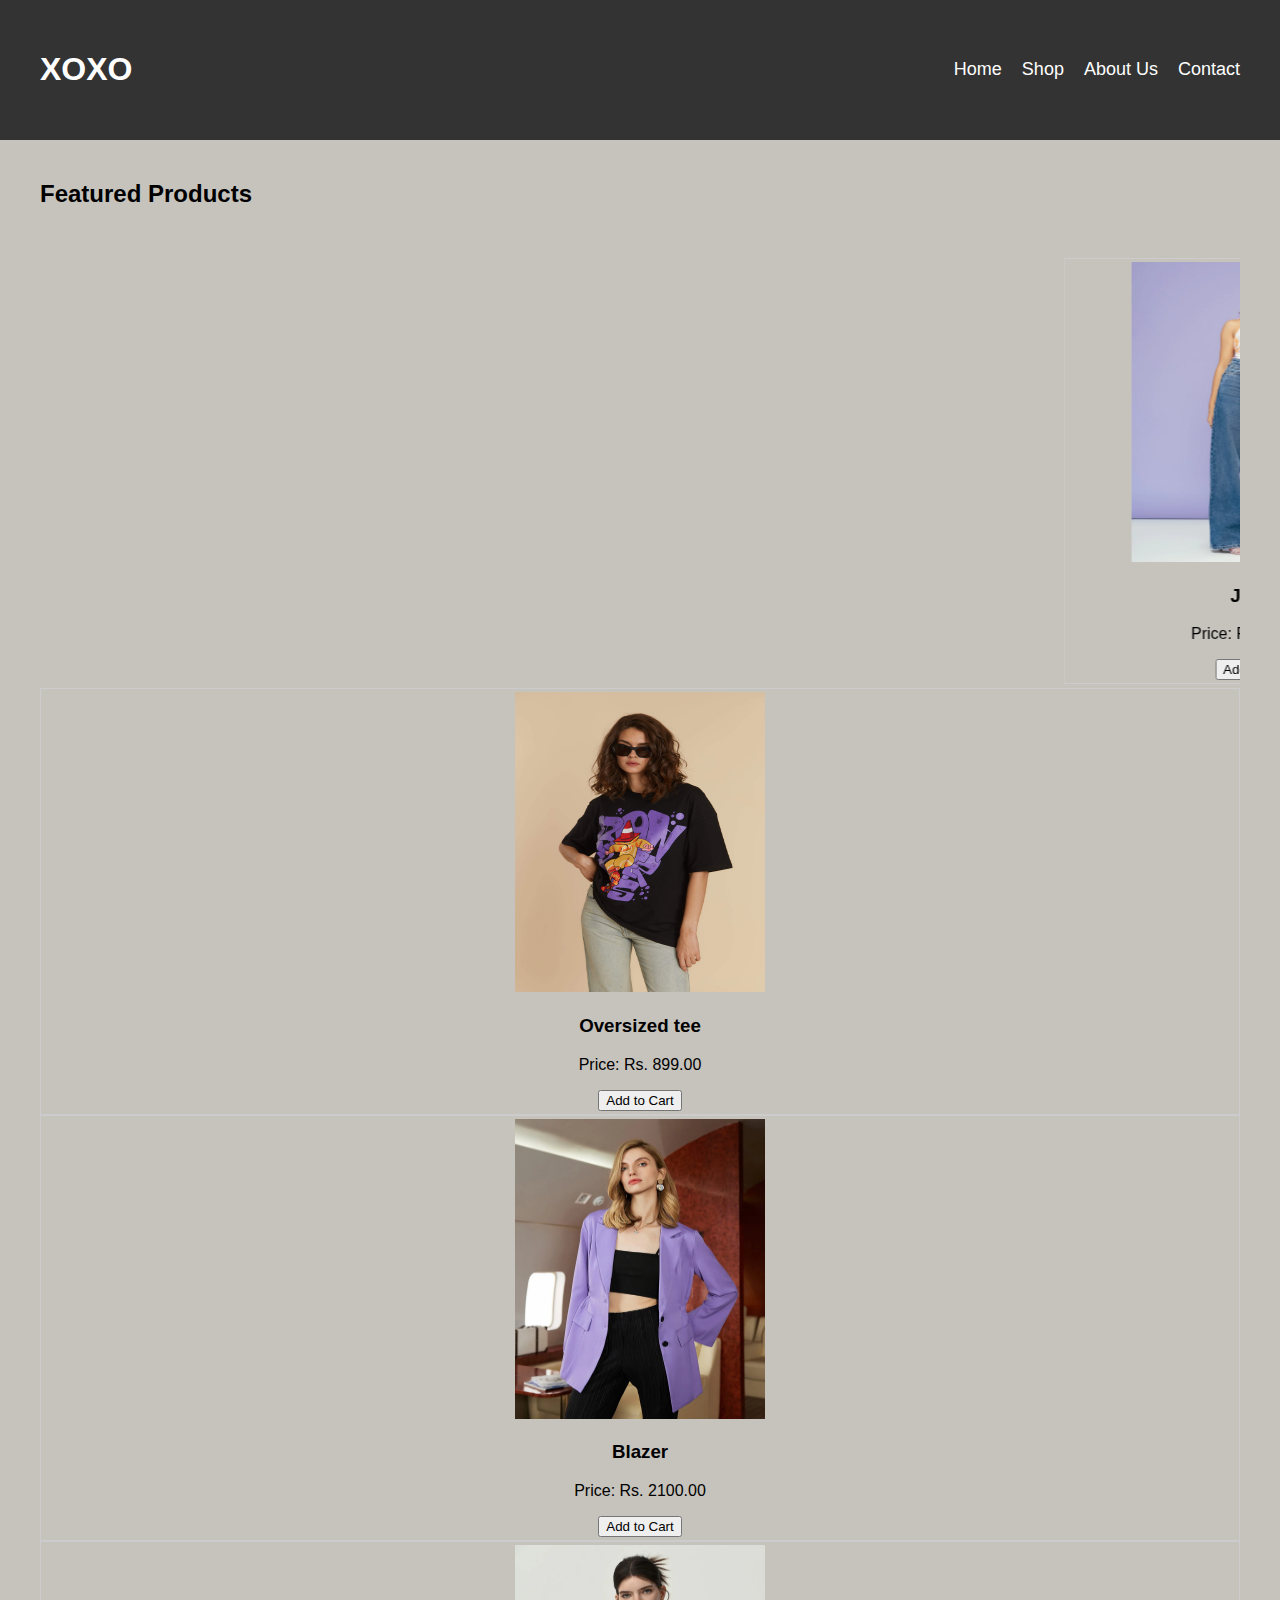
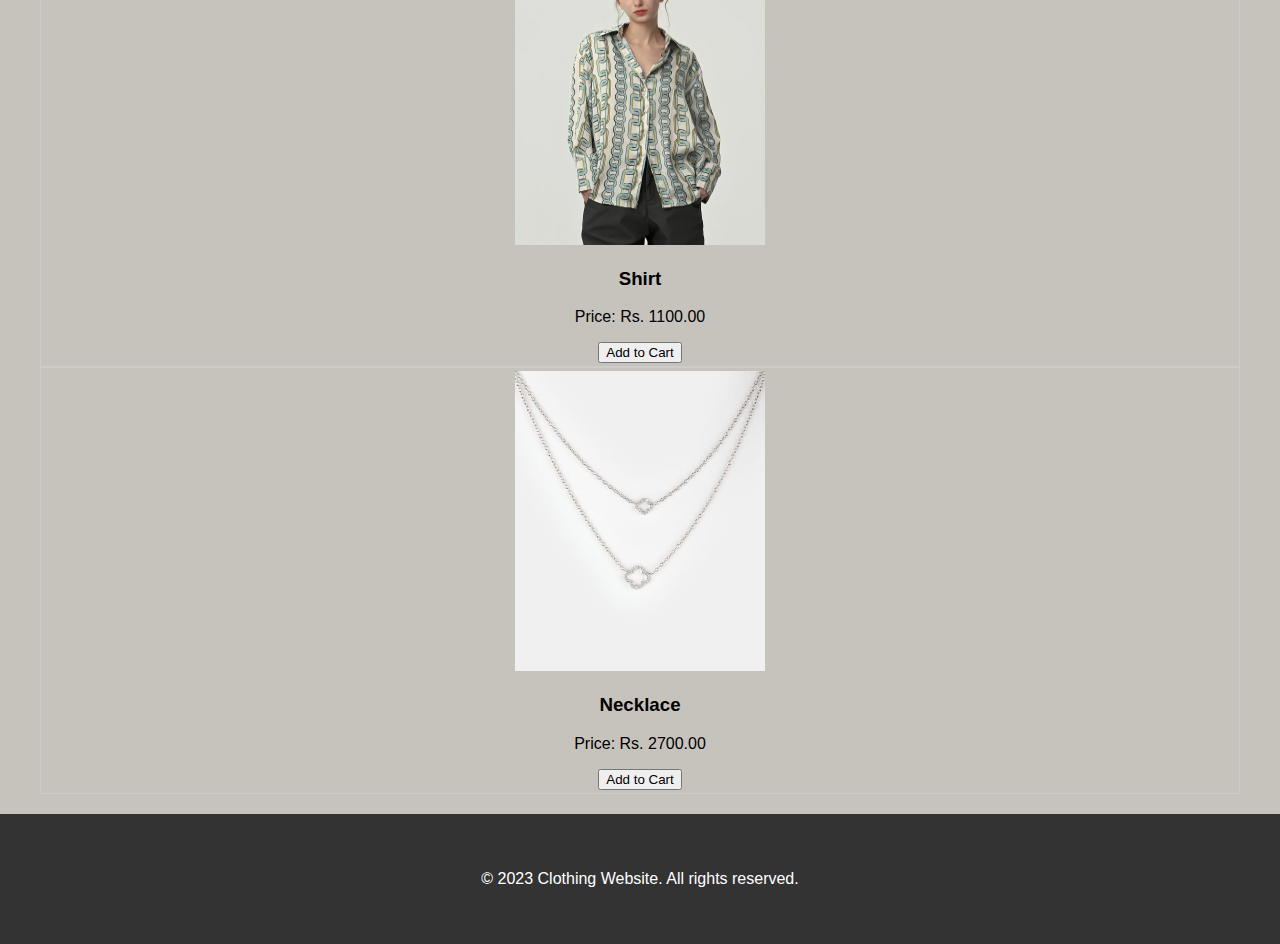
<file: index.html>
<!DOCTYPE html>
<html lang="en">
<head>
  <meta charset="UTF-8">
  <meta name="viewport" content="width=device-width, initial-scale=1.0">
  <title>XOXO Clothing</title>
  <link rel="stylesheet" href="index.css">
  <link rel="apple-touch-icon" sizes="180x180" href="/favicon/apple-touch-icon.png">
  <link rel="icon" type="image/png" sizes="32x32" href="/favicon/favicon-32x32.png">
  <link rel="icon" type="image/png" sizes="16x16" href="/favicon/favicon-16x16.png">
  <link rel="manifest" href="/favicon/site.webmanifest">
</head>
<body>
  <header>
    <div class="container">
      <nav>
        <h1>XOXO</h1>
        <ul>
          <li><a href="#">Home</a></li>
          <li><a href="/shop.html">Shop</a></li>
          <li><a href="/about-us.html">About Us</a></li>
          <li><a href="/contact_us.html">Contact</a></li>
        </ul>
      </nav>
    </div>
  </header>

  <div class="container">
    <h2>Featured Products</h2>
    <marquee behavior="slide" direction="" scrollamount="20">
    <div class="featured-products">
      <div class="product-card">
        <img src="/Freakins.jpeg" alt="Product 1">
        <h3>Jeans</h3>
        <p>Price: Rs. 1900.00</p>
        <button>Add to Cart</button>
      </div>
      <div class="product-card">
        <img src="/co-ordset.jpeg" alt="Product 2">
        <h3>Co-ord set</h3>
        <p>Price: Rs. 1500</p>
        <button>Add to Cart</button>
      </div>
      <div class="product-card">
        <img src="/skirt.jpeg" alt="Product 3">
        <h3>Skirt</h3>
        <p>Price: Rs. 599.00</p>
        <button>Add to Cart</button>
      </div>
    </marquee>
    <div class="product-card">
      <img src="/tee.jpeg" alt="Product 4">
      <h3>Oversized tee</h3>
      <p>Price: Rs. 899.00</p>
      <button>Add to Cart</button>
</div>
        <div class="product-card">
                    <img src="/blazer.jpeg" alt="Product 5">
                    <h3>Blazer</h3>
                    <p>Price: Rs. 2100.00</p>
                    <button>Add to Cart</button>
        </div>
        <div class="product-card">
                    <img src="/shirt.jpeg" alt="Product 6">
                    <h3>Shirt</h3>
                    <p>Price: Rs. 1100.00</p>
                    <button>Add to Cart</button>
        </div>
        <div class="product-card">
                    <img src="/necklace1.jpeg" alt="Product 7">
                    <h3>Necklace</h3>
                    <p>Price: Rs. 2700.00</p>
                    <button>Add to Cart</button>
        </div>
    </div>
  </div>

  <footer>
    <div class="container">
      <p>&copy; 2023 Clothing Website. All rights reserved.</p>
    </div>
  </footer>
</body>
</html>
</file>
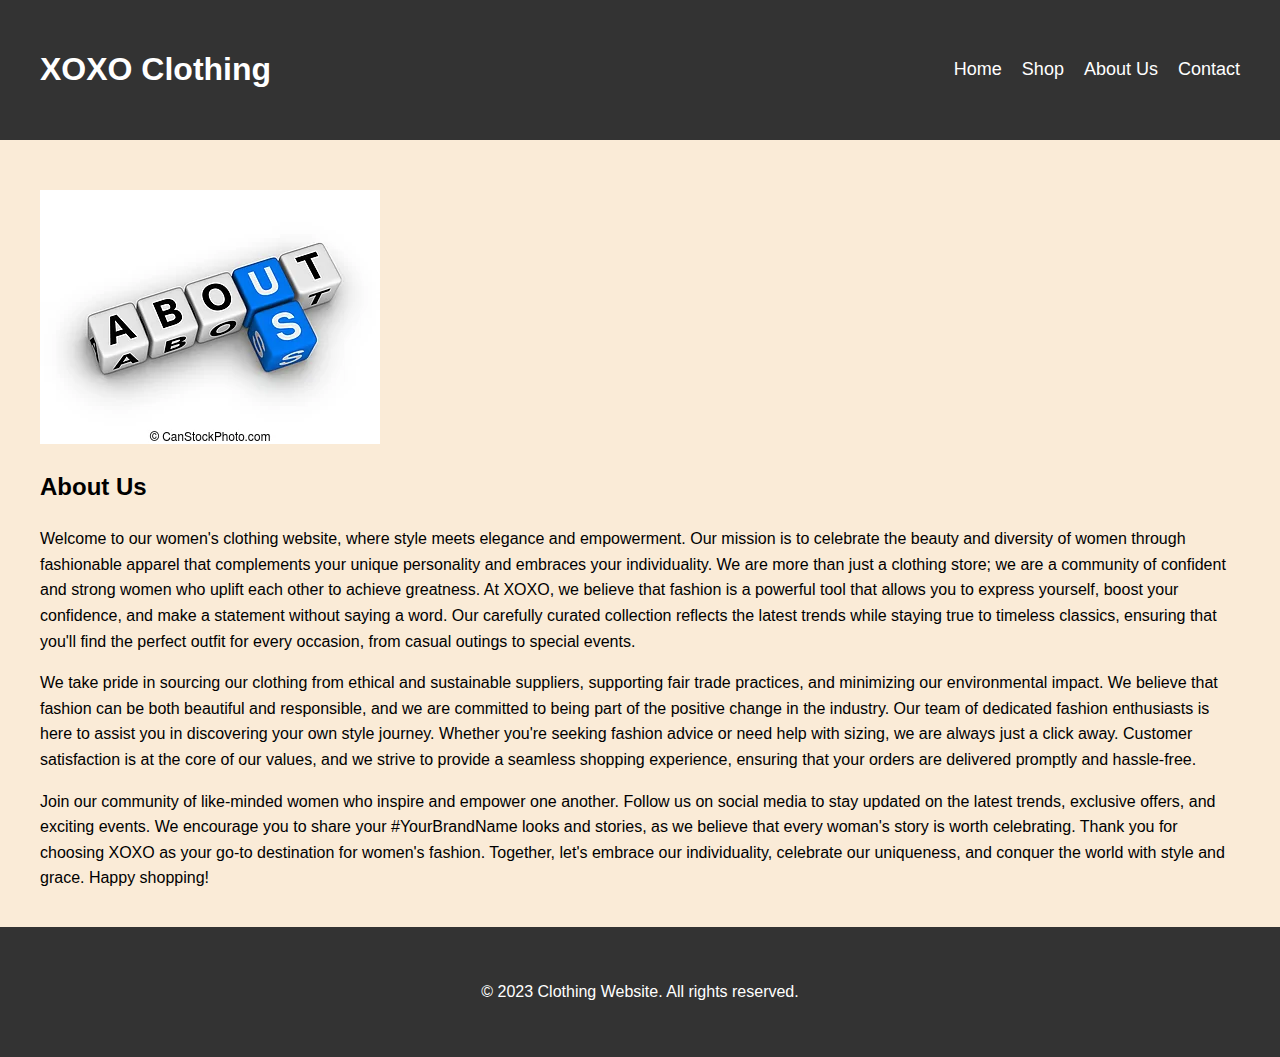
<file: about-us.html>
<!DOCTYPE html>
<html lang="en">
<head>
  <meta charset="UTF-8">
  <meta name="viewport" content="width=device-width, initial-scale=1.0">
  <title>About Us - XOXO Website</title>
  <link rel="stylesheet" href="about-us.css">
</head>
<body>
  <header>
    <div class="container">
      <nav>
        <h1>XOXO Clothing</h1>
        <ul>
          <li><a href="#">Home</a></li>
          <li><a href="#">Shop</a></li>
          <li><a href="#">About Us</a></li>
          <li><a href="#">Contact</a></li>
        </ul>
      </nav>
    </div>
  </header>

  <div class="container">
    <div class="about-section">
      <img class="about-image" src="/about-us.jpeg" alt="About Us">
      <div class="about-content">
        <h2>About Us</h2>
        <p>Welcome to our women's clothing website, where style meets elegance and empowerment. Our mission is to celebrate the beauty and diversity of women through fashionable apparel that complements your unique personality and embraces your individuality. We are more than just a clothing store; we are a community of confident and strong women who uplift each other to achieve greatness.
          At XOXO, we believe that fashion is a powerful tool that allows you to express yourself, boost your confidence, and make a statement without saying a word. Our carefully curated collection reflects the latest trends while staying true to timeless classics, ensuring that you'll find the perfect outfit for every occasion, from casual outings to special events.</p>
          <p>We take pride in sourcing our clothing from ethical and sustainable suppliers, supporting fair trade practices, and minimizing our environmental impact. We believe that fashion can be both beautiful and responsible, and we are committed to being part of the positive change in the industry.
            Our team of dedicated fashion enthusiasts is here to assist you in discovering your own style journey. Whether you're seeking fashion advice or need help with sizing, we are always just a click away. Customer satisfaction is at the core of our values, and we strive to provide a seamless shopping experience, ensuring that your orders are delivered promptly and hassle-free.</p>
          <p>Join our community of like-minded women who inspire and empower one another. Follow us on social media to stay updated on the latest trends, exclusive offers, and exciting events. We encourage you to share your #YourBrandName looks and stories, as we believe that every woman's story is worth celebrating.
            Thank you for choosing XOXO as your go-to destination for women's fashion. Together, let's embrace our individuality, celebrate our uniqueness, and conquer the world with style and grace. Happy shopping!</p>
      </div>
    </div>
  </div>

  <footer>
    <div class="container">
      <p>&copy; 2023 Clothing Website. All rights reserved.</p>
    </div>
  </footer>
</body>
</html>
</file>
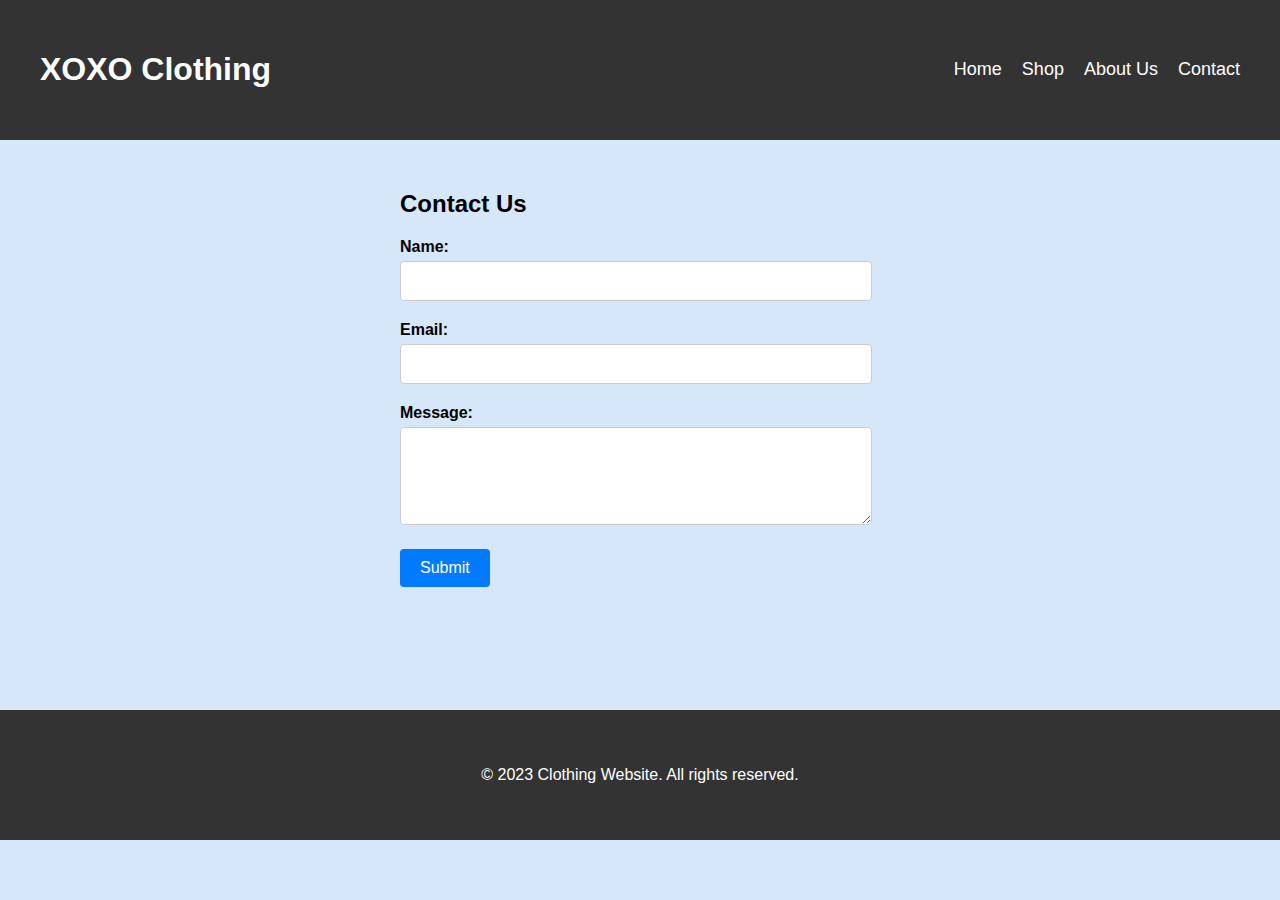
<file: contact_us.html>
<!DOCTYPE html>
<html lang="en">
<head>
  <meta charset="UTF-8">
  <meta name="viewport" content="width=device-width, initial-scale=1.0">
  <title>Contact Us - Clothing Website</title>
  <link rel="stylesheet" href="contact_us.css">
</head>
<body>
  <header>
    <div class="container">
      <nav>
        <h1>XOXO Clothing</h1>
        <ul>
          <li><a href="#">Home</a></li>
          <li><a href="#">Shop</a></li>
          <li><a href="#">About Us</a></li>
          <li><a href="#">Contact</a></li>
        </ul>
      </nav>
    </div>
  </header>

  <div class="container">
    <div class="contact-form">
      <h2>Contact Us</h2>
      <form>
        <div class="form-group">
          <label for="name">Name:</label>
          <input type="text" id="name" name="name" required>
        </div>
        <div class="form-group">
          <label for="email">Email:</label>
          <input type="email" id="email" name="email" required>
        </div>
        <div class="form-group">
          <label for="message">Message:</label>
          <textarea id="message" name="message" rows="4" required></textarea>
        </div>
        <button type="submit" class="btn">Submit</button>
      </form>
    </div>
  </div>

  <footer>
    <div class="container">
      <p>&copy; 2023 Clothing Website. All rights reserved.</p>
    </div>
  </footer>
</body>
</html>
</file>
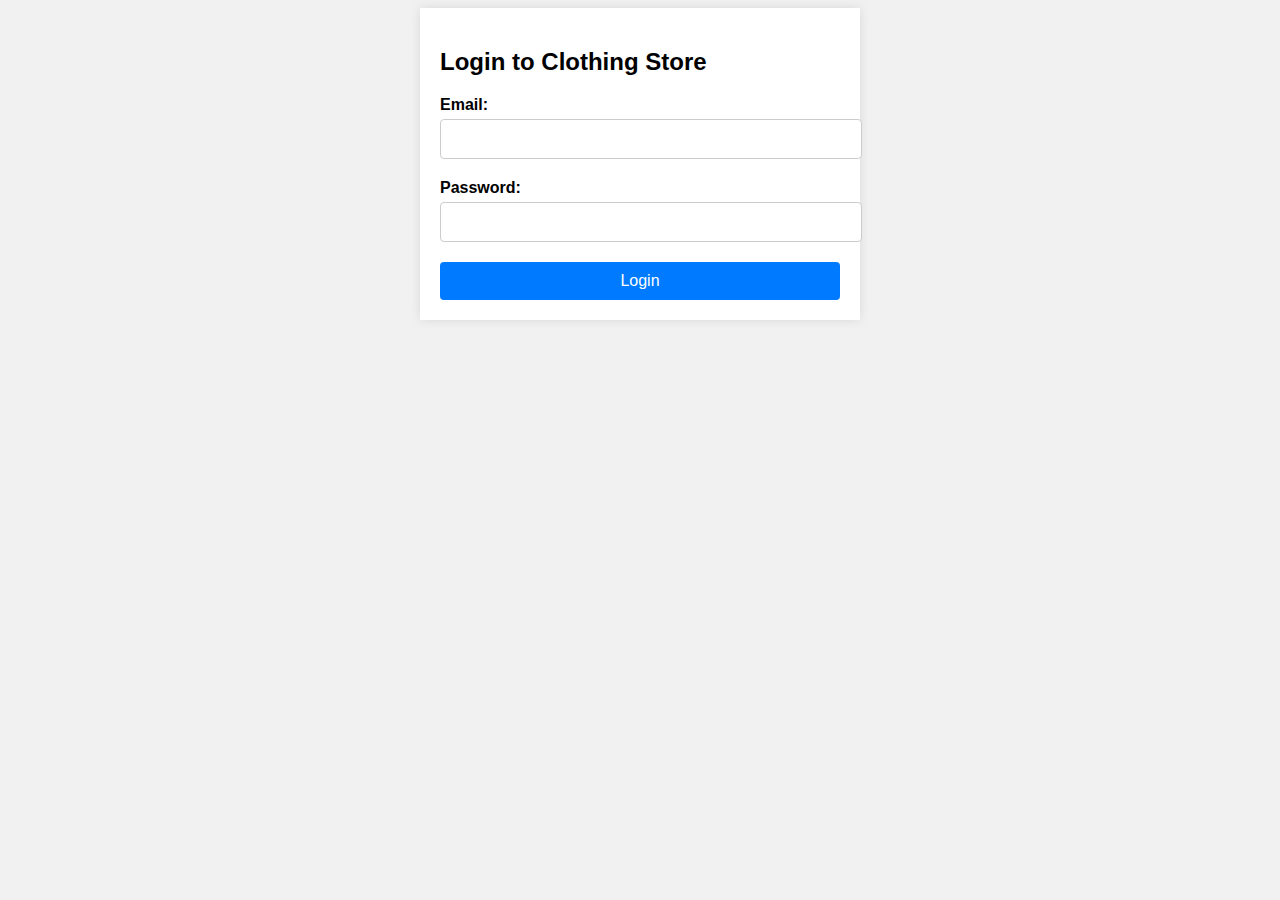
<file: login.html>
<!DOCTYPE html>
<html lang="en">
<head>
  <meta charset="UTF-8">
  <meta name="viewport" content="width=device-width, initial-scale=1.0">
  <title>Clothing Store Login</title>
  <style>
    body {
      font-family: Arial, sans-serif;
      background-color: #f1f1f1;
    }

    .container {
      max-width: 400px;
      margin: 0 auto;
      padding: 20px;
      background-color: #fff;
      box-shadow: 0 0 10px rgba(0, 0, 0, 0.1);
    }

    .form-group {
      margin-bottom: 20px;
    }

    label {
      display: block;
      font-weight: bold;
      margin-bottom: 5px;
    }

    input {
      width: 100%;
      padding: 10px;
      font-size: 16px;
      border: 1px solid #ccc;
      border-radius: 4px;
    }

    .btn {
      display: block;
      width: 100%;
      padding: 10px;
      font-size: 16px;
      color: #fff;
      background-color: #007bff;
      border: none;
      border-radius: 4px;
      cursor: pointer;
    }

    .btn:hover {
      background-color: #0056b3;
    }
  </style>
</head>
<body>
  <div class="container">
    <h2>Login to Clothing Store</h2>
    <form>
      <div class="form-group">
        <label for="email">Email:</label>
        <input type="email" id="email" name="email" required>
      </div>
      <div class="form-group">
        <label for="password">Password:</label>
        <input type="password" id="password" name="password" required>
      </div>
      <button type="submit" class="btn">Login</button>
    </form>
  </div>
</body>
</html>
</file>
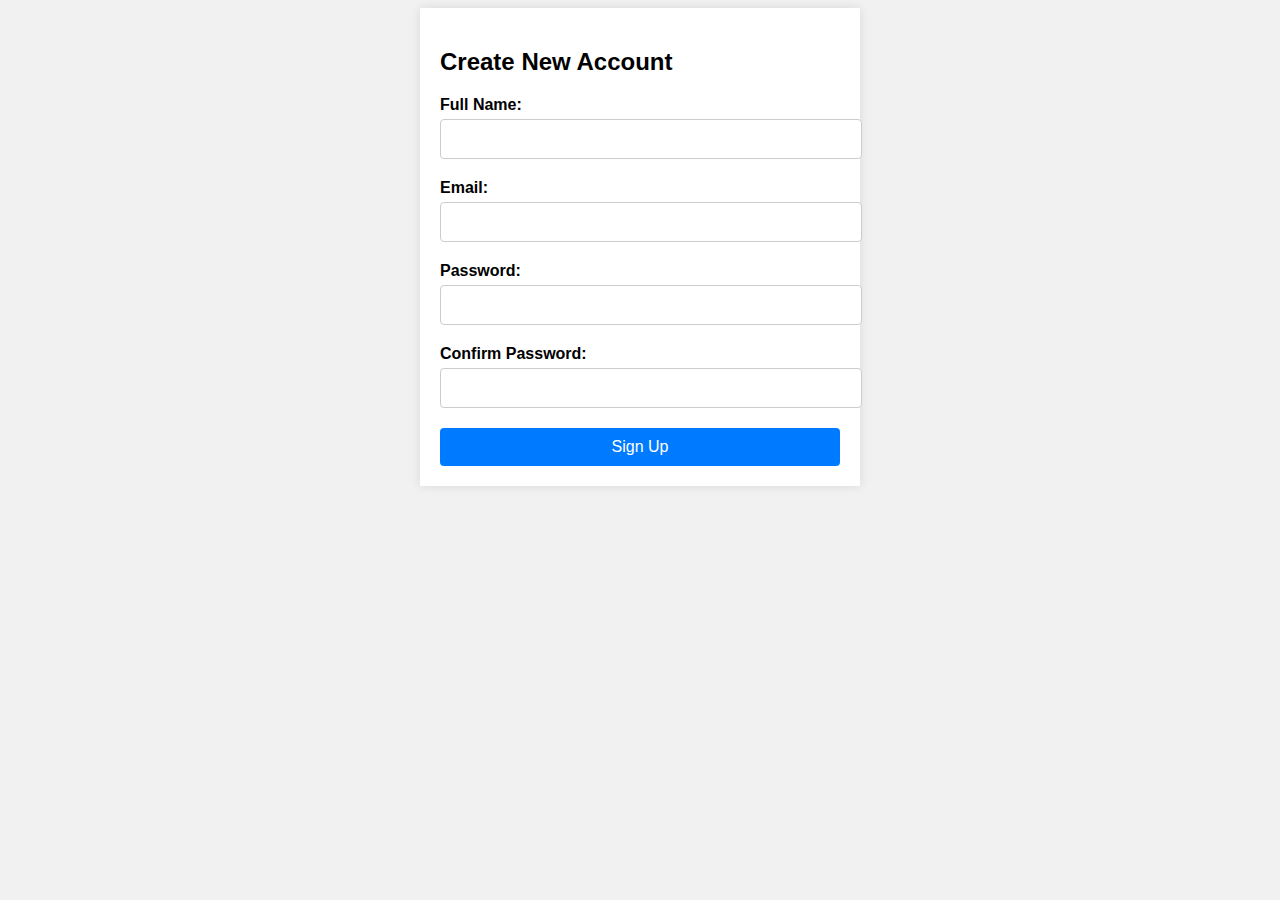
<file: new_user_page.html>
<!DOCTYPE html>
<html lang="en">
<head>
  <meta charset="UTF-8">
  <meta name="viewport" content="width=device-width, initial-scale=1.0">
  <title>Create New Account</title>
  <style>
    body {
      font-family: Arial, sans-serif;
      background-color: #f1f1f1;
    }

    .container {
      max-width: 400px;
      margin: 0 auto;
      padding: 20px;
      background-color: #fff;
      box-shadow: 0 0 10px rgba(0, 0, 0, 0.1);
    }

    .form-group {
      margin-bottom: 20px;
    }

    label {
      display: block;
      font-weight: bold;
      margin-bottom: 5px;
    }

    input {
      width: 100%;
      padding: 10px;
      font-size: 16px;
      border: 1px solid #ccc;
      border-radius: 4px;
    }

    .btn {
      display: block;
      width: 100%;
      padding: 10px;
      font-size: 16px;
      color: #fff;
      background-color: #007bff;
      border: none;
      border-radius: 4px;
      cursor: pointer;
    }

    .btn:hover {
      background-color: #0056b3;
    }
  </style>
</head>
<body>
  <div class="container">
    <h2>Create New Account</h2>
    <form>
      <div class="form-group">
        <label for="name">Full Name:</label>
        <input type="text" id="name" name="name" required>
      </div>
      <div class="form-group">
        <label for="email">Email:</label>
        <input type="email" id="email" name="email" required>
      </div>
      <div class="form-group">
        <label for="password">Password:</label>
        <input type="password" id="password" name="password" required>
      </div>
      <div class="form-group">
        <label for="confirmPassword">Confirm Password:</label>
        <input type="password" id="confirmPassword" name="confirmPassword" required>
      </div>
      <button type="submit" class="btn">Sign Up</button>
    </form>
  </div>
</body>
</html>
</file>
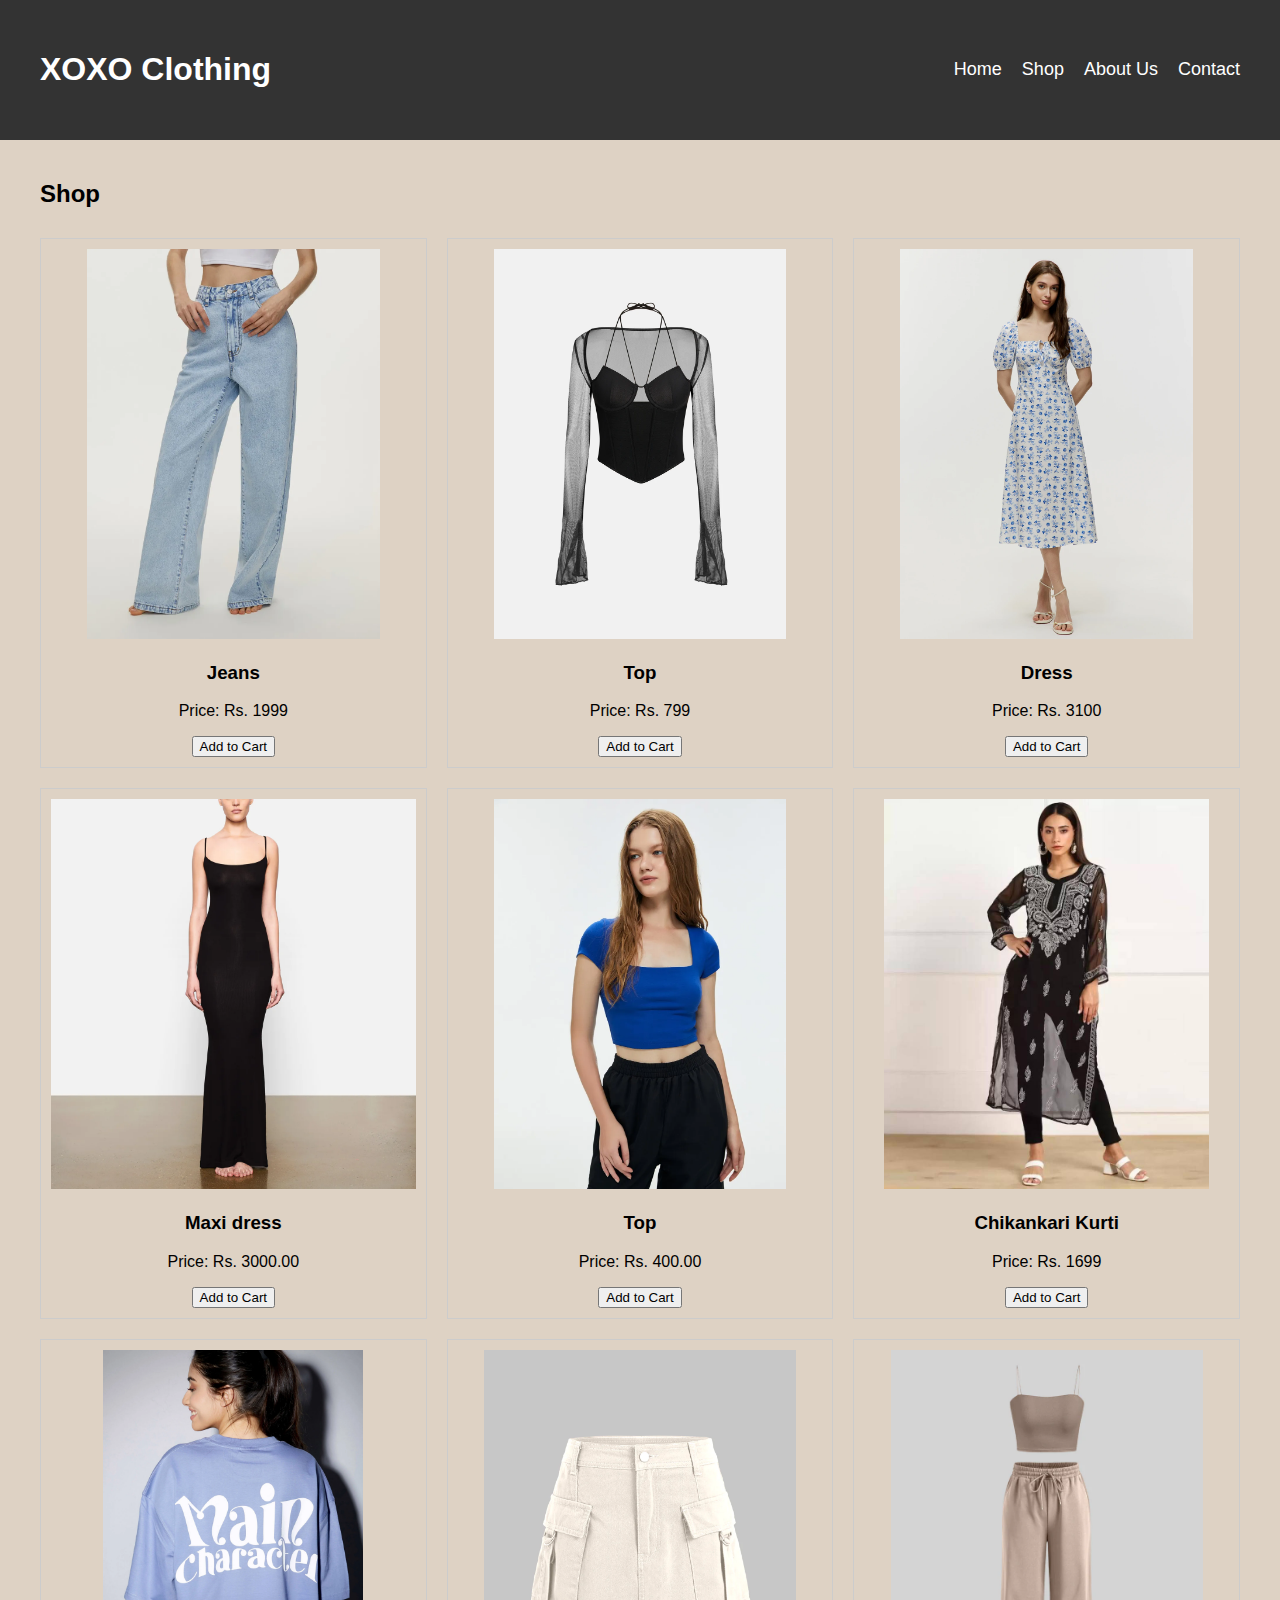
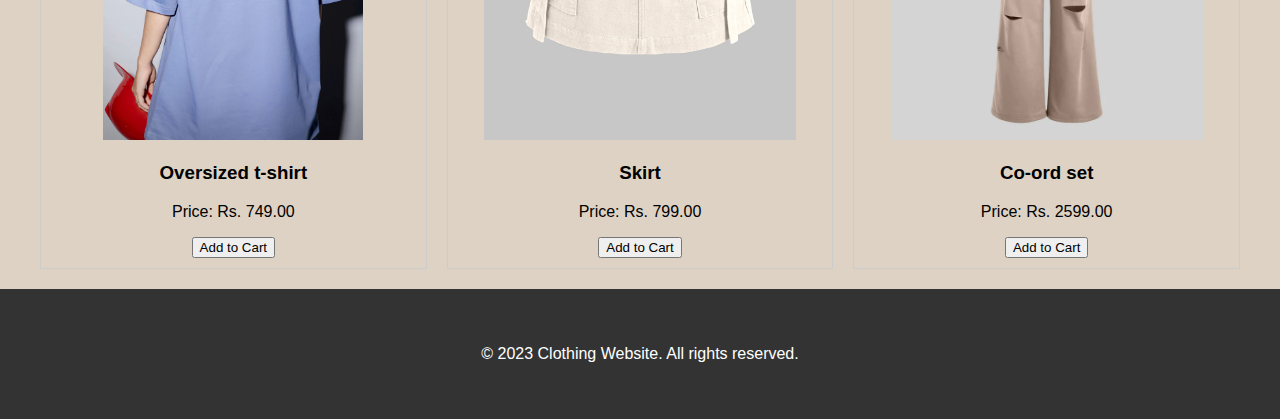
<file: shop.html>
<!DOCTYPE html>
<html lang="en">
<head>
  <meta charset="UTF-8">
  <meta name="viewport" content="width=device-width, initial-scale=1.0">
  <link rel="stylesheet" href="https://cdnjs.cloudflare.com/ajax/libs/font-awesome/6.4.0/css/all.min.css" integrity="sha512-iecdLmaskl7CVkqkXNQ/ZH/XLlvWZOJyj7Yy7tcenmpD1ypASozpmT/E0iPtmFIB46ZmdtAc9eNBvH0H/ZpiBw==" crossorigin="anonymous" referrerpolicy="no-referrer" />
  <title>Shop - Clothing Website</title>
  <link rel="stylesheet" href="shop.css">
</head>
<body>
  <header>
    <div class="container">
      <nav>
        <h1>XOXO Clothing</h1>
        <ul id="outer">
          <li><a href="#">Home</a></li>
          <li><a href="#" id="shop-main">Shop <i class="fa fa-caret-down" aria-hidden="true" style="color: white;"></i></a>
              <ul id="inner-ul">
                <li>Jeans</li>
                <li>Tops</li>
                <li>Dresses</li>
                <li>Accessories</li>
               
              </ul>
          </li>
          
          <li><a href="#">About Us</a></li>
          <li><a href="#">Contact</a></li>
        </ul>
      </nav>
    </div>
  </header>
  <div class="container">
    <h2>Shop</h2>
    <div class="product-grid">
      <div class="product-card">
        <img src="/jeans1.jpeg" alt="Product 1">
        <h3>Jeans</h3>
        <p>Price: Rs. 1999</p>
        <button>Add to Cart</button>
      </div>
      <div class="product-card">
        <img src="/top1.jpeg" alt="Product 2">
        <h3>Top</h3>
        <p>Price: Rs. 799</p>
        <button>Add to Cart</button>
      </div>
      <div class="product-card">
        <img src="/dress1.jpeg" alt="Product 3">
        <h3>Dress</h3>
        <p>Price: Rs. 3100</p>
        <button>Add to Cart</button>
      </div>
      <div class="product-card">
        <img src="/maxi.jpeg" alt="Product 4">
        <h3>Maxi dress</h3>
        <p>Price: Rs. 3000.00</p>
        <button>Add to Cart</button>
      </div>
      <div class="product-card">
        <img src="/top.jpeg" alt="Product 5">
        <h3>Top</h3>
        <p>Price: Rs. 400.00</p>
        <button>Add to Cart</button>
</div>
<div class="product-card">
  <img src="/kurti.jpeg" alt="Product 6">
  <h3>Chikankari Kurti</h3>
  <p>Price: Rs. 1699</p>
  <button>Add to Cart</button>
</div>  
<div class="product-card">
  <img src="/tee1.jpeg" alt="Product 7">
  <h3>Oversized t-shirt</h3>
  <p>Price: Rs. 749.00</p>
  <button>Add to Cart</button>
</div>
<div class="product-card">
  <img src="/skirt1.jpeg" alt="Product 8">
  <h3>Skirt</h3>
  <p>Price: Rs. 799.00</p>
  <button>Add to Cart</button>
</div>
<div class="product-card">
  <img src="/co-ord.jpeg" alt="Product 9">
  <h3>Co-ord set</h3>
  <p>Price: Rs. 2599.00</p>
  <button>Add to Cart</button>
</div>
      <!-- Add more product cards here -->
    </div>
  </div>

  <footer>
    <div class="container">
      <p>&copy; 2023 Clothing Website. All rights reserved.</p>
    </div>
  </footer>
</body>
</html>
</file>
<file: index.css>
body {
    background-color: rgb(198, 195, 189);
    font-family: Arial, sans-serif;
    margin: 0;
    padding: 0;
  }

  header {
    background-color: #333;
    color: #fff;
    padding: 10px;
  }

  .container {
    max-width: 1200px;
    margin: 0 auto;
    padding: 20px;
  }

  nav {
    display: flex;
    justify-content: space-between;
    align-items: center;
  }

  nav ul {
    list-style: none;
    margin: 0;
    padding: 0;
    display: flex;
  }

  nav li {
    margin-left: 20px;
  }

  nav a {
    color: #fff;
    text-decoration: none;
    font-size: 18px;
  }

  nav a:hover{
    color: black;
  }

  .featured-products {
    display: grid;
    grid-template-columns: repeat(3, 1fr);
    grid-gap: 20px;
    margin-top: 30px;
  }

  .product-card {
    border: 1px solid #ccc;
    padding: 3px;
    text-align: center;
  }

  .product-card img {
    width: 250px;
    height: 300px;
  }

  footer {
    background-color: #333;
    color: #fff;
    padding: 20px;
    text-align: center;
  }
</file>
<file: about-us.css>
body {
    background-color: antiquewhite;
    font-family: Arial, sans-serif;
    margin: 0;
    padding: 0;
  }

  header {
    background-color: #333;
    color: #fff;
    padding: 10px;
  }

  .container {
    max-width: 1200px;
    margin: 0 auto;
    padding: 20px;
  }

  nav {
    display: flex;
    justify-content: space-between;
    align-items: center;
  }

  nav ul {
    list-style: none;
    margin: 0;
    padding: 0;
    display: flex;
  }
  nav li {
    margin-left: 20px;
  }

  nav a {
    color: #fff;
    text-decoration: none;
    font-size: 18px;
  }

  .about-section {
    margin-top: 30px;
  }

  .about-image {
    max-width: 100%;
    height: auto;
  }

  .about-content {
    margin-top: 20px;
    line-height: 1.6;
  }

  footer {
    background-color: #333;
    color: #fff;
    padding: 20px;
    text-align: center;
  }
</file>
<file: contact_us.css>
body {
    background-color: #d6e7f9;
    font-family: Arial, sans-serif;
    margin: 0;
    padding: 0;
  }

  header {
    background-color: #333;
    color: #fff;
    padding: 10px;
  }

  .container {
    max-width: 1200px;
    margin: 0 auto;
    padding: 20px;
  }

  nav {
    display: flex;
    justify-content: space-between;
    align-items: center;
  }

  nav ul {
    list-style: none;
    margin: 0;
    padding: 0;
    display: flex;
  }

  nav li {
    margin-left: 20px;
  }
  nav a {
    color: #fff;
    text-decoration: none;
    font-size: 18px;
  }

  .contact-form {
    margin-top: 30px;
    height: 500px;
    width: 450px;
    margin-left: 30%;
  }

  .form-group {
    margin-bottom: 20px;
  }

  label {
    display: block;
    font-weight: bold;
    margin-bottom: 5px;
  }

  input, textarea {
    width: 100%;
    padding: 10px;
    font-size: 16px;
    border: 1px solid #ccc;
    border-radius: 4px;
  }

  textarea {
    resize: vertical;
  }

  .btn {padding: 10px 20px;
    font-size: 16px;
    color: #fff;
    background-color: #007bff;
    border: none;
    border-radius: 4px;
    cursor: pointer;
  }

  .btn:hover {
    background-color: #0056b3;
  }

  footer {
    background-color: #333;
    color: #fff;
    padding: 20px;
    text-align: center;
  }
</file>
<file: shop.css>
body {
    background-color: rgb(222, 210, 196);
    font-family: Arial, sans-serif;
    margin: 0;
    padding: 0;
  }

  header {
    background-color: #333;
    color: #fff;
    padding: 10px;
  }

  .container {
    max-width: 1200px;
    margin: 0 auto;
    padding: 20px;
  }

  nav {
    display: flex;
    justify-content: space-between;
    align-items: center;
  }

  nav #outer {
    list-style: none;
    margin: 0;
    padding: 0;
    display: flex;
  }

  nav #outer li {
    margin-left: 20px;
  }

  nav #outer a {
    color: #fff;
    text-decoration: none;
    font-size: 18px;
  }

  .product-grid {
    display: grid;
    grid-template-columns: repeat(3, 1fr);
    grid-gap: 20px;
    margin-top: 30px;
  }

  .product-card {
    border: 1px solid #ccc;
    padding: 10px;
    text-align: center;
  }

  .product-card img {
    max-width: 100%;
    height: 390px;
  }
  footer {
    background-color: #333;
    color: #fff;
    padding: 20px;
    text-align: center;
  }
  #inner-ul{
    display: none;
  }
  #inner-ul li{
    list-style-type: none;

  }
  #shop-main:hover+#inner-ul{
    display: inline;
  }
</file>
